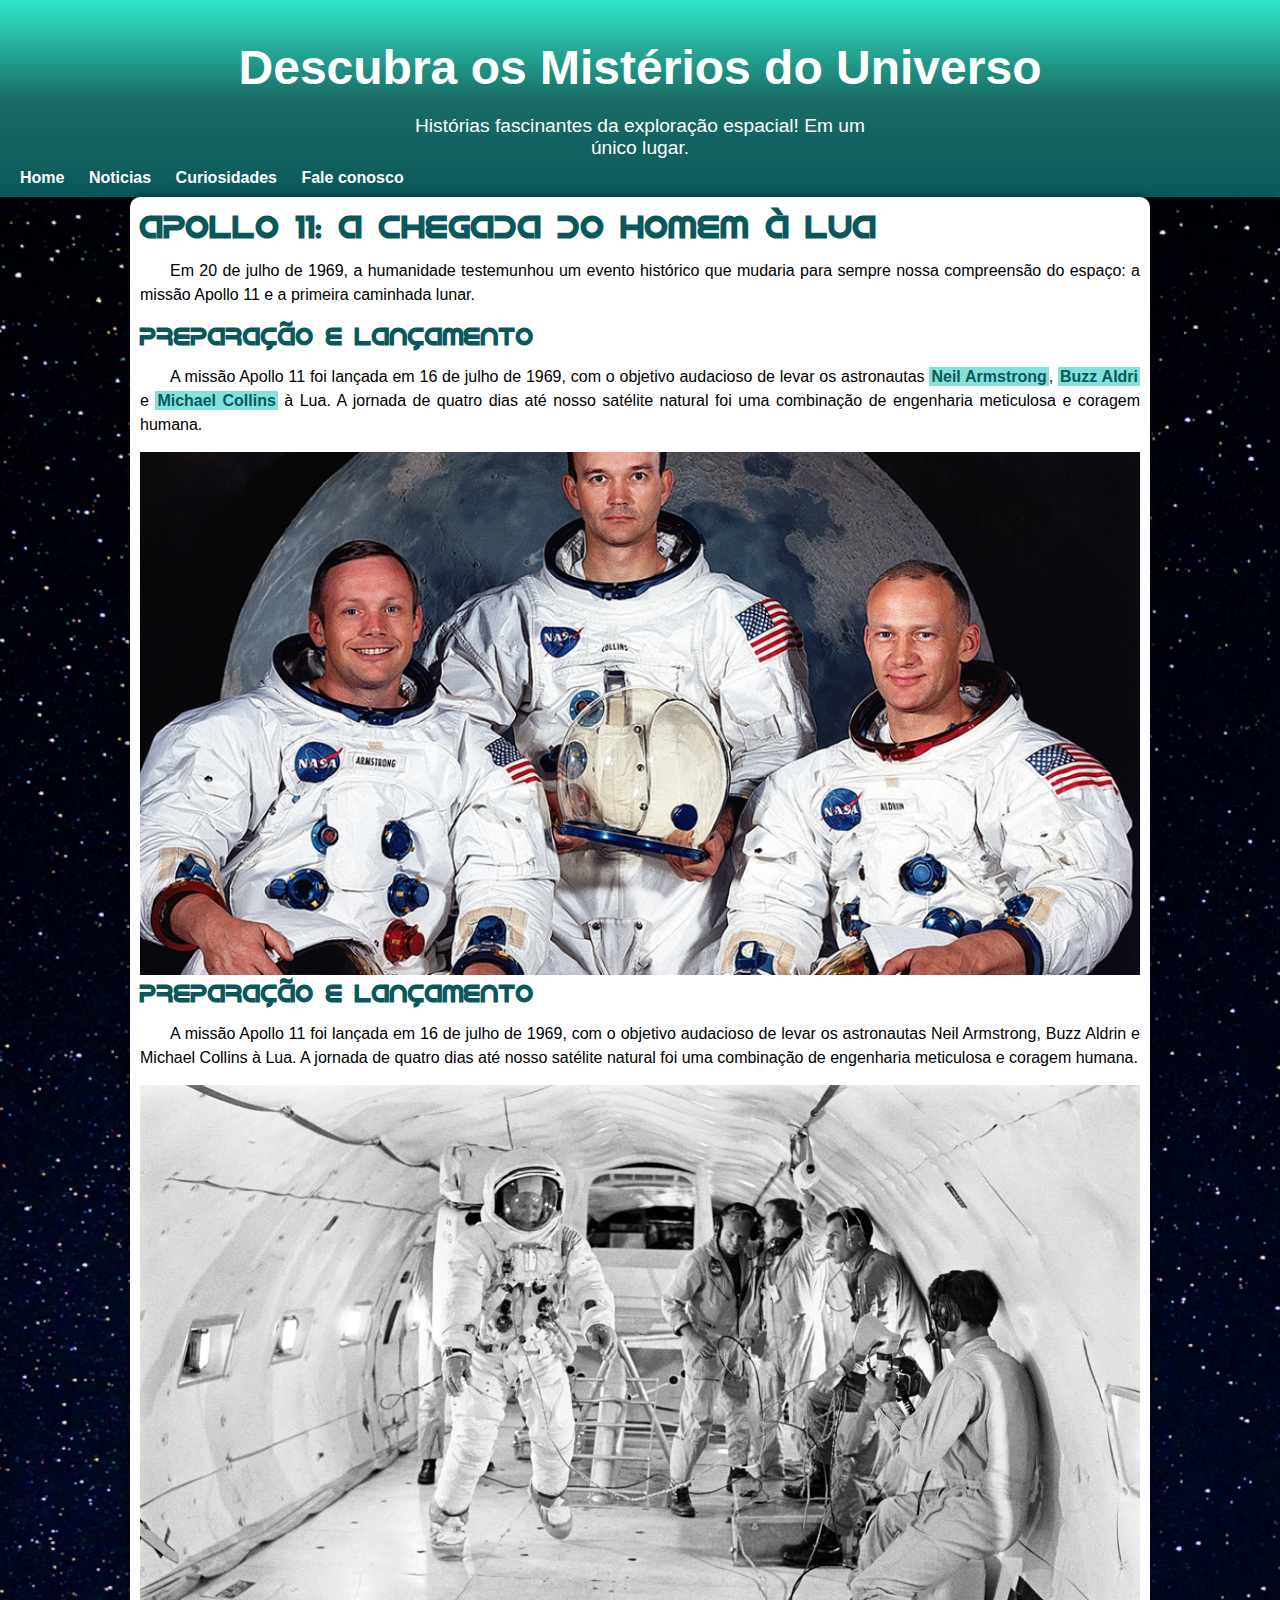
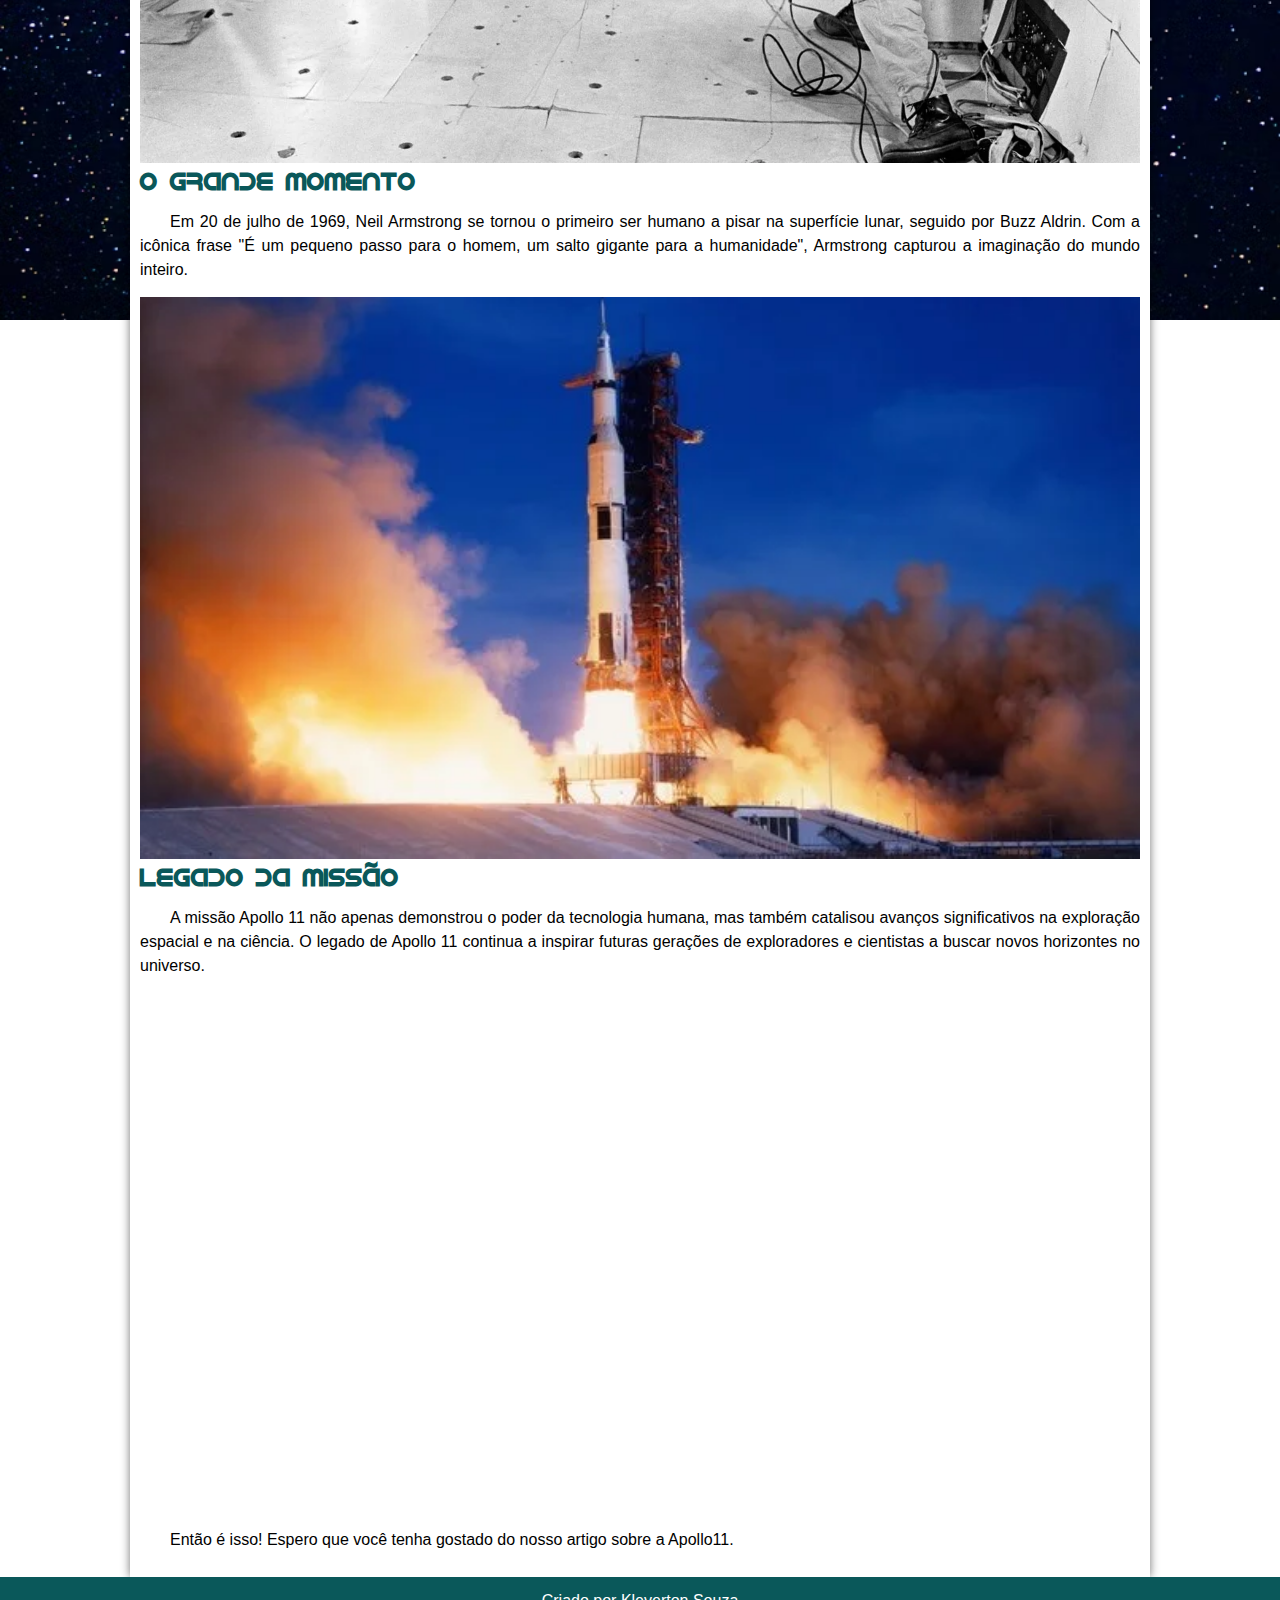
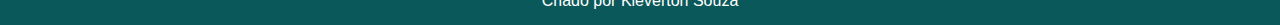
<file: desafio 01/index.html>
<!DOCTYPE html>
<html lang="en">
<head>
    <meta charset="UTF-8">
    <meta name="viewport" content="width=device-width, initial-scale=1.0">
    <title>Primero Site</title>
    <link rel="shortcut icon" href="imagens/favicon.ico" type="image/x-icon">
    <link rel="stylesheet" href="style.css">
</head>
<body>
    <header>
        <h1>Descubra os Mistérios do Universo</h1>
        <p> Histórias fascinantes da exploração espacial! Em um único lugar.</p>
        <nav>
            <a href="#">Home</a>
            <a href="#">Noticias</a>
            <a href="#">Curiosidades</a>
            <a href="#">Fale conosco</a>
        </nav>
    </header>
    <main>
        <article>
            <h1>Apollo 11: A Chegada do Homem à Lua</h1>

            <p>Em 20 de julho de 1969, a humanidade testemunhou um evento histórico que mudaria para sempre nossa compreensão do espaço: a missão Apollo 11 e a primeira caminhada lunar.</p>

            <h2>Preparação e Lançamento</h2>

            <p>A missão Apollo 11 foi lançada em 16 de julho de 1969, com o objetivo audacioso de levar os astronautas <a href="https://pt.wikipedia.org/wiki/Neil_Armstrong" target="_blank">Neil Armstrong</a>, <a href="https://pt.wikipedia.org/wiki/Buzz_Aldrin" target="_blank">Buzz Aldri </a> e <a href="https://pt.wikipedia.org/wiki/Michael_Collins_(astronauta)" target="_blank">Michael Collins</a> à Lua. A jornada de quatro dias até nosso satélite natural foi uma combinação de engenharia meticulosa e coragem humana.</p>
            <picture>
                <source srcset="imagens/site_treinamentoapollo11.webp" media="(max-width: 600px)">
                <img src="imagens/site_treinamentoapollo11.webp" alt="Para dispositivo padrão">
            </picture>

            <h2>Preparação e Lançamento</h2>

            <p>A missão Apollo 11 foi lançada em 16 de julho de 1969, com o objetivo audacioso de levar os astronautas Neil Armstrong, Buzz Aldrin e Michael Collins à Lua. A jornada de quatro dias até nosso satélite natural foi uma combinação de engenharia meticulosa e coragem humana.</p>

            <picture>
                <source srcset="imagens/a8.webp" media="(max-width: 600px)">
                <img src="imagens/a8.webp" alt="Para dispositivo padrão">
            </picture>
            <h2>O Grande Momento</h2>

            <p>Em 20 de julho de 1969, Neil Armstrong se tornou o primeiro ser humano a pisar na superfície lunar, seguido por Buzz Aldrin. Com a icônica frase "É um pequeno passo para o homem, um salto gigante para a humanidade", Armstrong capturou a imaginação do mundo inteiro.</p>
            <picture>
                <source srcset="imagens/apollo11decolando-cke.webp" media="(max-width: 600px)">
                <img src="imagens/apollo11decolando-cke.webp" alt="Para dispositivo padrão">
            </picture>
            <h2>Legado da Missão</h2>
            <p>A missão Apollo 11 não apenas demonstrou o poder da tecnologia humana, mas também catalisou avanços significativos na exploração espacial e na ciência. O legado de Apollo 11 continua a inspirar futuras gerações de exploradores e cientistas a buscar novos horizontes no universo.</p>
            
            <div class="video"><iframe width="560" height="315" src="https://www.youtube.com/embed/V6Kv07bfRdE?si=TIb8QALy0sOO_MRH" title="YouTube video player" frameborder="0" allow="accelerometer; autoplay; clipboard-write; encrypted-media; gyroscope; picture-in-picture; web-share" referrerpolicy="strict-origin-when-cross-origin" allowfullscreen></iframe></div>


            <p>Então é isso! Espero que você tenha gostado do nosso artigo sobre a Apollo11.</p>
        </article>
    </main>
    <footer>
        <p>Criado por <a href="https://github.com/kleversouza1">Kleverton Souza</a></p>
    </footer>
</body>
</html>
</file>
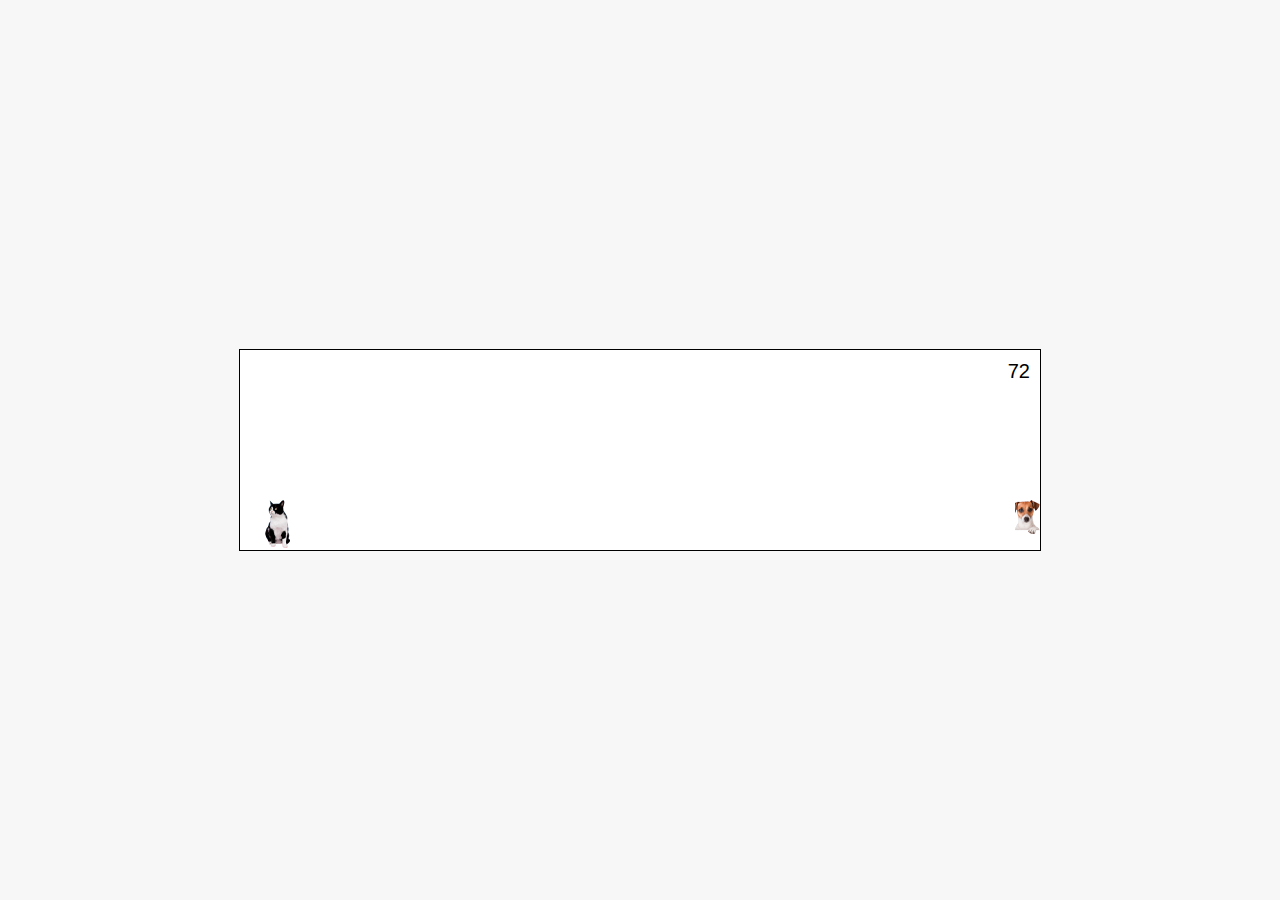
<file: dino(cat)-game/index.html>
<!DOCTYPE html>
<html lang="pt-BR">
<head>
    <meta charset="UTF-8">
    <meta name="viewport" content="width=device-width, initial-scale=1.0">
    <title>Dino Game</title>
    <link rel="stylesheet" href="assets/style.css">
</head>
<body>
    <div class="game-container">
        <div id="dino" class="dino"></div>
        <div id="cactus" class="cactus"></div>
        <div id="score" class="score">0</div> <!-- Placar de Pontuação -->
    </div>
    <script src="assets/script.js"></script>
</body>
</html>
</file>
<file: desafio 01/style.css>
@font-face {
    font-family: 'idroid';
    src: url(fontes/idroid.otf);
}

:root{
    --cor0:#c5ebe7;
    --cor1:#83e1dc;
    --cor2:#3ddcdc;
    --cor3:#2fe8c9;
    --cor4:#1a6d65;
    --cor5:#0a585a;
    --font-padrao: Arial, Verdana, Helvetica, sans-serif;
    --fonte-android: 'idroid'
}
*{
    margin:  0px;
    padding: 0px;
}
body{

    background-image: url("imagens/ceu.avif");
    background-size: cover;
    background-position: center top;
    background-repeat: no-repeat;
    background-attachment: fixed;
    font-family: var(--font-padrao);
    
}

header{
    background-color: var(--cor4);
    min-height: 150px;
    text-align: center;
    padding-top: 40px;
    background-image: linear-gradient(to bottom, var(--cor3),var(--cor4),var(--cor5));
}
header > p{
    color: white;
    font-size: 1.2em;
    max-width: 500px;
    margin: auto;


}

header > h1{
    color: rgb(255, 255, 255);
    font-family: var(--font-padrao);
    margin-bottom: 20px;
    font-size: 3em;

}
nav{

    padding: 10px;
    box-shadow: 0px, 7px, 9px, rgba(0, 0, 0, 0.533);
    text-align: left;
}
nav > a {
    color: white;
    text-decoration: none;
    padding: 10px;
    font-weight: bold;
    
    

}
nav > a:hover{
    background-color: var(--cor3);
    color: var(--cor4);
    border: solid rgba(0, 0, 0, 0.379);
    box-shadow: 1px 1px 1px rgba(0, 0, 0, 0.281);
}
main{
    background-color: white;
    min-width: 300px;
    max-width: 1000px;
    margin: auto;

    padding: 10px;
    box-shadow: 0px 0px 10px rgba(0, 0, 0, 0.549);
    border-top-left-radius: 10px;
    border-top-right-radius: 10px ;

}
main p{
    margin: 15px 0px;
    text-align: justify;
    text-indent: 30px;
    line-height: 1.5em;

}
main img{
    width: 100%;
}
main  h1 {
    color: var(--cor5);
    font-family: var(--fonte-android);
}
main h2{
    color: var(--cor5);
    font-family: var(--fonte-android);
}
main img.pequena{
    max-width: 350px ;
    display: block;
    margin: auto;
}
main a{
    text-decoration: none;
    font-weight: bold;
    color: var(--cor5);
    background-color: var(--cor1);
    padding: 1px 2px;

}
main a:hover{
    text-decoration: underline;
    color: var(--cor4);
    border: solid var(--cor1);
}


div.video{
    background-image: url('imagens/ceu.avif');

    background-size: cover;
    background-position: center top;
    background-repeat: no-repeat;
    background-attachment: fixed;
    font-family: var(--font-padrao);
    margin-bottom: 30px;
    margin: 0px -20px;
    padding:20px;
    position: relative;
    padding-bottom: 50%;
}
div.video > iframe{
    position: absolute;
    top:5%;
    left: 5%;
    width: 90%;
    height: 90%;
}
footer{
    background-color: var(--cor5);
    text-align: center;
    color: white;
    font-size: 0.8;
    padding: 15px;
}
footer a{
    text-decoration: none;
    color: white;
}
footer a:hover{
    background-color: aliceblue;
    color: #0a585a;
}
</file>
<file: dino(cat)-game/assets/style.css>
/* Estilo do corpo da página */
body {
    display: flex; /* Usa flexbox para alinhar o conteúdo */
    justify-content: center; 
    align-items: center; 
    height: 100vh; 
    background-color: #f7f7f7; 
    margin: 0; 
    overflow: hidden; /* Esconde qualquer conteúdo */
}

/* Container do jogo */
.game-container {
    position: relative; /* Permite posicionamento absoluto dos filhos */
    width: 800px; 
    height: 200px; 
    border: 1px solid #000; 
    background-color: #fff; 
}

/* Estilo do Dino */
.dino {
    position: absolute; 
    bottom: 0;
    width: 50px;
    height: 50px; 
    background: url(img/gato.png); 
    background-size: cover; 
    background-position: center center; /* Centraliza a imagem */
}

/* Estilo do cacto */
.cactus {
    position: absolute; /* Posicionamento absoluto dentro do container */
    bottom: 0;
    right: 0; 
    width: 25px;
    height: 50px; 
    background: url(img/caramelo.png); 
    background-size: cover; /* Cobre todo o elemento */
    background-position: center center; 
    animation: moveCactus 2s linear infinite; /* Animação contínua para mover o cacto */
}

/* Animação para mover o cacto */
@keyframes moveCactus {
    from {
        right: 0; /* Inicia à direita do container */
    }
    to {
        right: 100%; /* Move até fora da tela à esquerda */
    }
}

/* Classe para animação de pulo */
.jump {
    animation: jump 0.6s; /* Define a animação de pulo com duração de 0.6s */
}

/* Animação de pulo */
@keyframes jump {
    0% {
        bottom: 0; /* Início do pulo no chão */
    }
    50% {
        bottom: 150px; /* Ponto mais alto do pulo */
    }75%{
        bottom: 100px;
    }
    100% {
        bottom: 0; /* Fim do pulo no chão */
    }
}

/* Estilo do placar de pontuação */
.score {
    position: absolute; 
    top: 10px;
    right: 10px;
    font-size: 20px; 
    font-family: Arial, sans-serif; 
}
</file>
